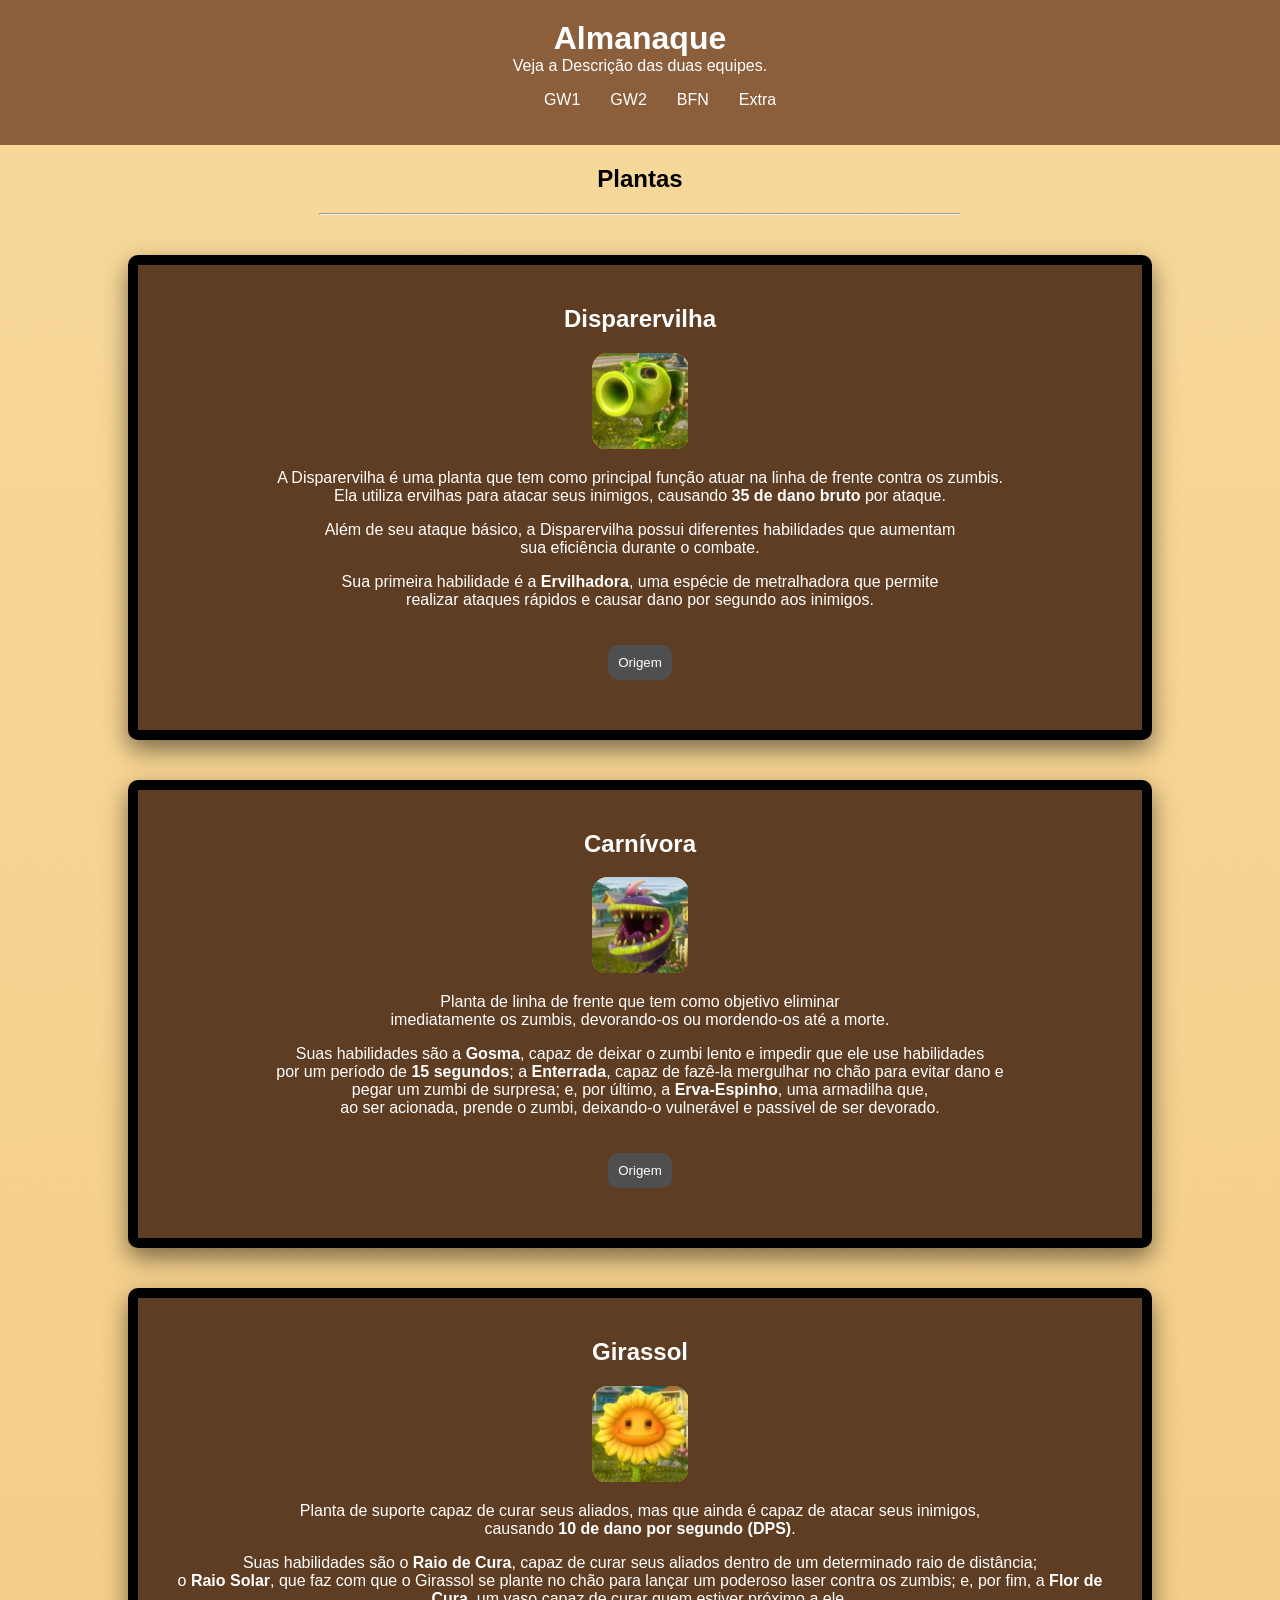
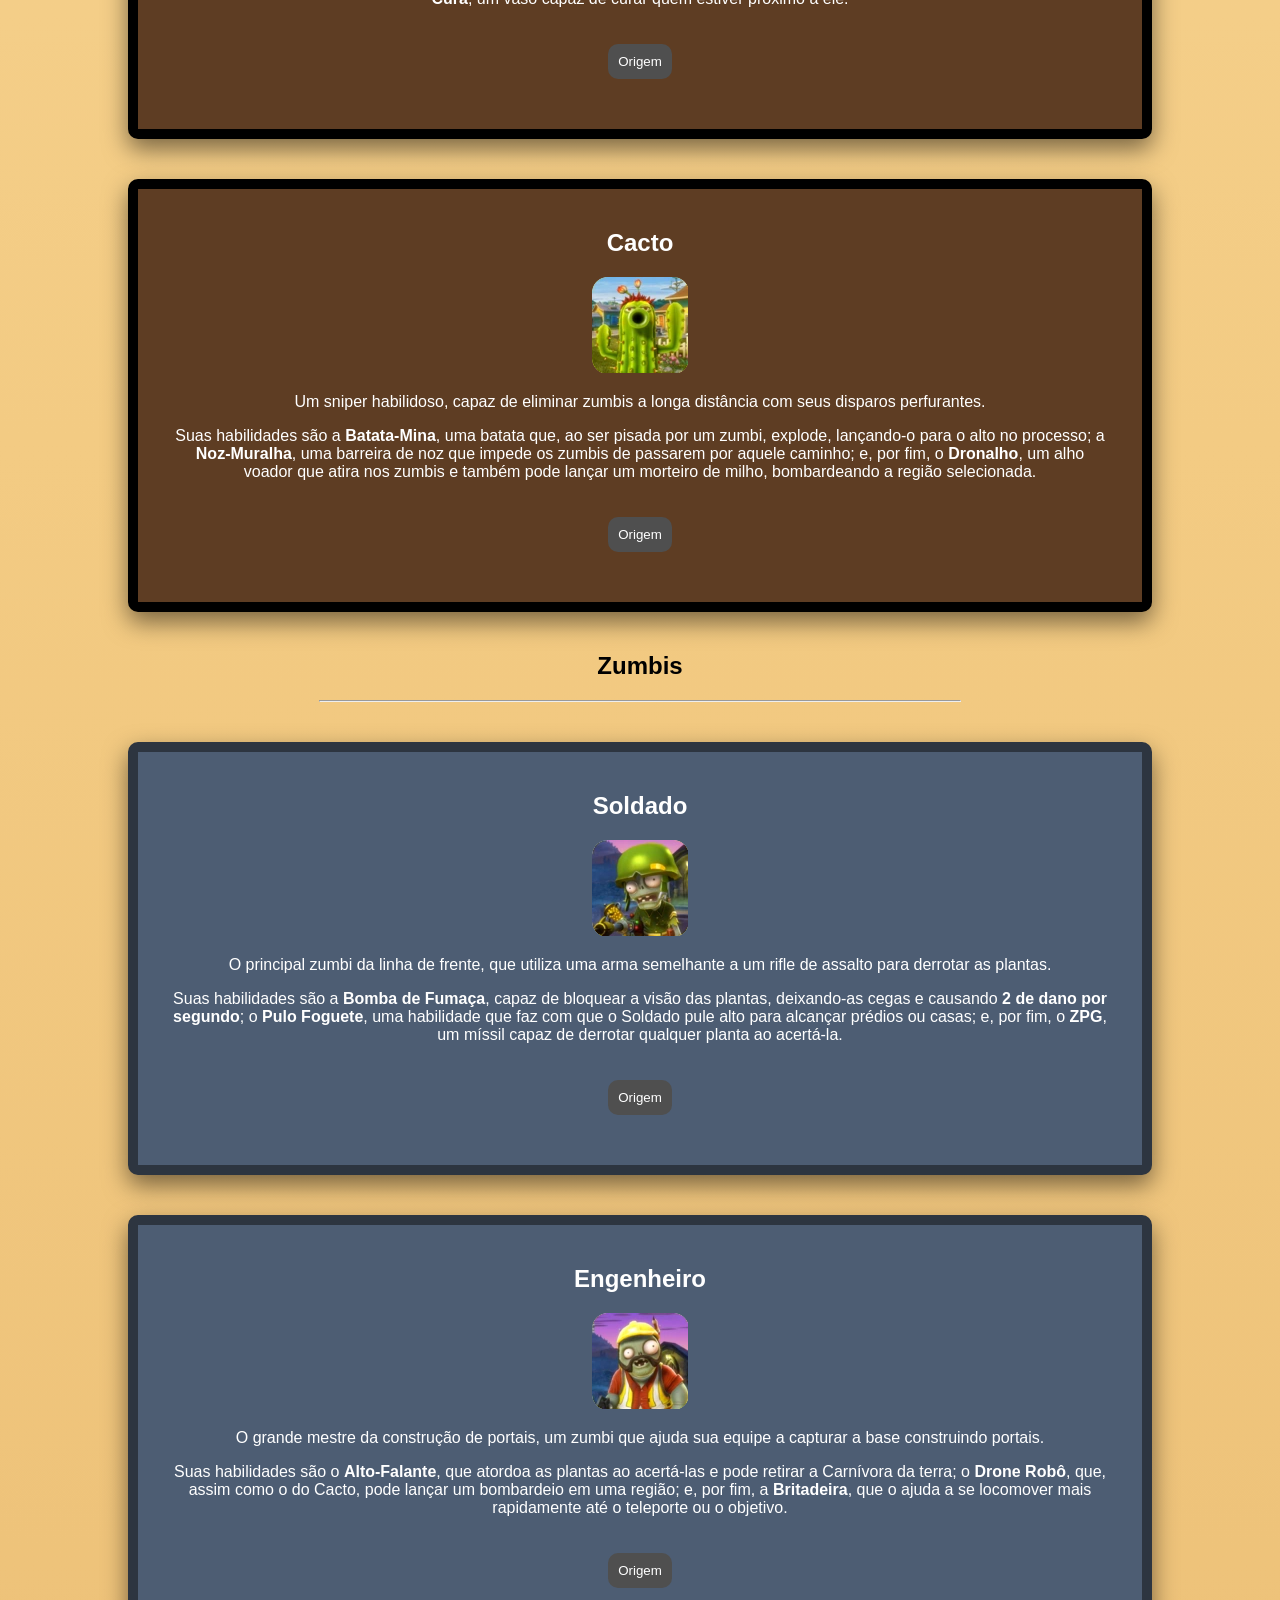
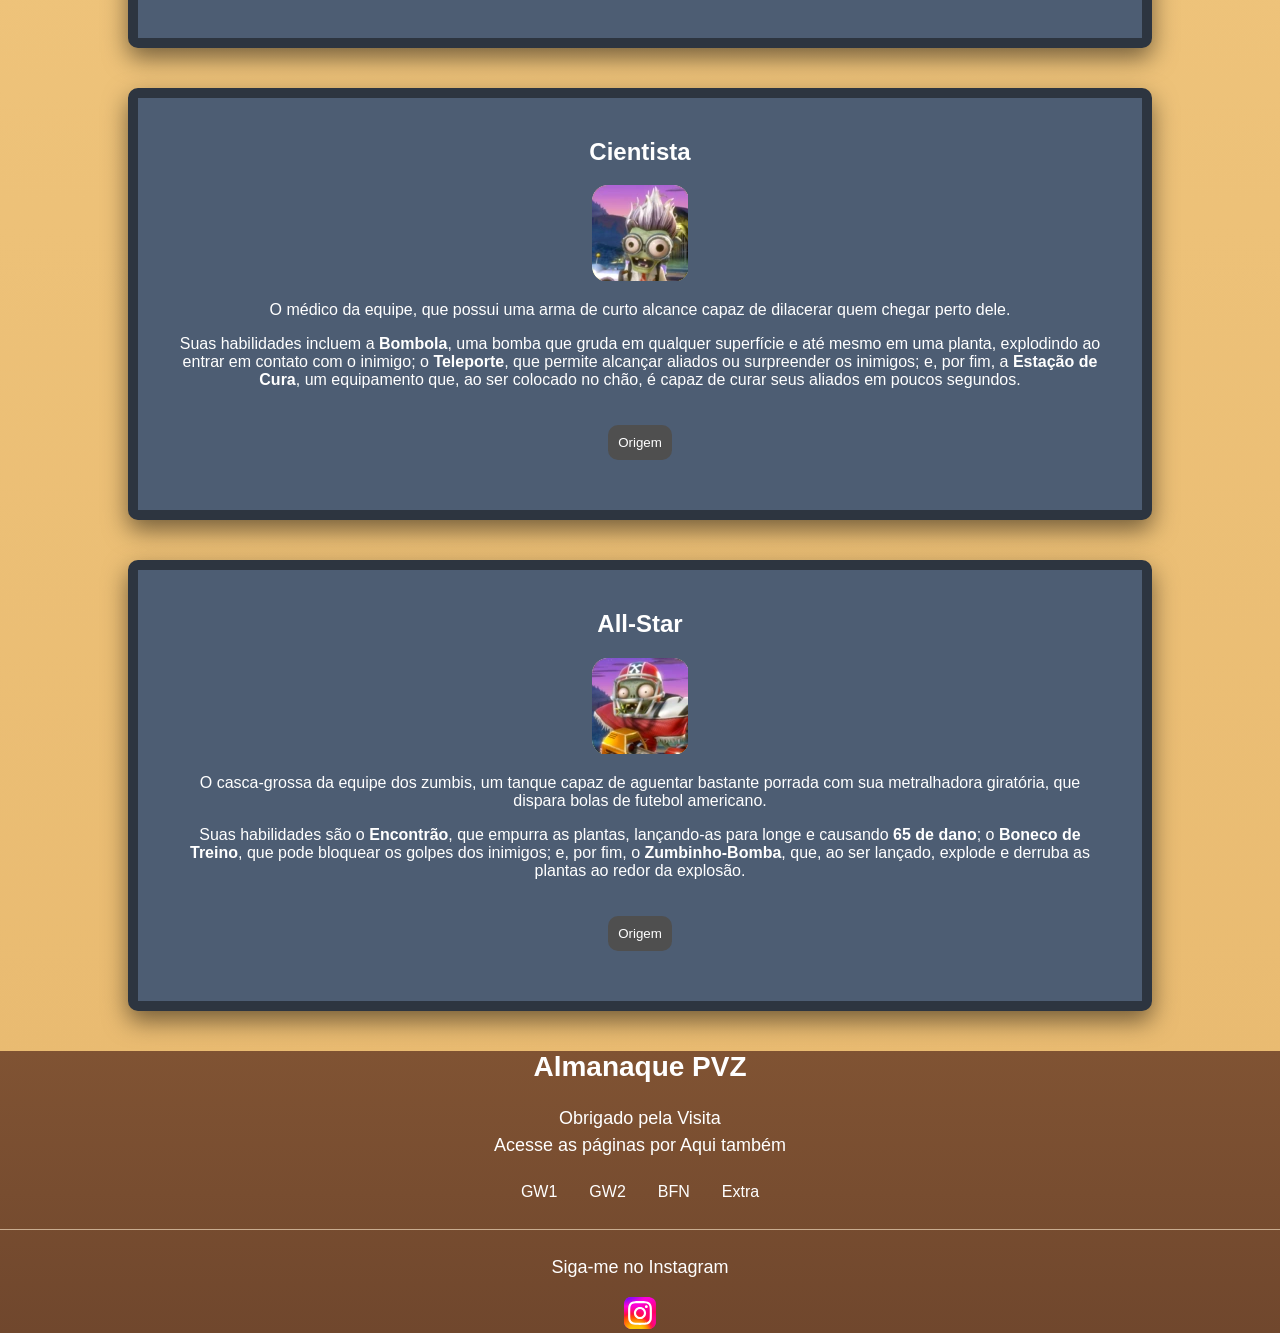
<file: index.html>
<!DOCTYPE html>
<html lang="pt-BR">

<head>
    <meta charset="UTF-8">
    <meta name="viewport" content="width=device-width, initial-scale=1.0">
    <title>Almanaque - Plants Vs. Zombies</title>
    <link rel="stylesheet" href="./css/style.css">
    <link rel="icon" type="image/png" href="./imgs/Almanac-0.webp">
</head>

<body>
    <header>
        <h1>Almanaque</h1>
        <p>Veja a Descrição das duas equipes.</p>
        <nav>
            <ul class="menu">
                <li><a href="./index.html">GW1</a></li>
                <li><a href="./pages/gw2.html">GW2</a></li>
                <li><a href="./pages/bfn.html">BFN</a></li>
                <li><a href="./pages/extra.html">Extra</a></li>
            </ul>
        </nav>
    </header>
    <main>
        <section id="plants">
            <h2 class="h2_main">Plantas</h2>
            <hr class="barra">
            <div class="card-plantas" id="pea">
                <h2>Disparervilha</h2>
                <img src="./imgs/PeashooterGW1.webp" alt="peashooter">
                <p>
                    A Disparervilha é uma planta que tem como principal função
                    atuar na linha de frente contra os zumbis. <br> Ela utiliza ervilhas
                    para atacar seus inimigos, causando <strong>35 de dano bruto</strong>
                    por ataque.
                </p>

                <p>
                    Além de seu ataque básico, a Disparervilha possui diferentes
                    habilidades que aumentam <br> sua eficiência durante o combate.
                </p>

                <p>
                    Sua primeira habilidade é a <strong>Ervilhadora</strong>, uma
                    espécie de metralhadora que permite <br> realizar ataques rápidos
                    e causar dano por segundo aos inimigos.
                </p>
                <button class="button-hero" onclick="mudarErvilha()">Origem</button>
            </div>
            <div class="card-plantas" id="cho">
                <h2>Carnívora</h2>
                <img src="./imgs/ChomperGW1.webp" alt="chomper">
                <p>
                    Planta de linha de frente que tem como objetivo eliminar <br>imediatamente os zumbis,
                    devorando-os ou mordendo-os até a morte.
                </p>

                <p>
                    Suas habilidades são a <strong>Gosma</strong>, capaz de deixar o zumbi lento e
                    impedir que ele use habilidades <br> por um período de <strong>15 segundos</strong>;
                    a <strong>Enterrada</strong>, capaz de fazê-la mergulhar no chão para evitar
                    dano e <br> pegar um zumbi de surpresa;
                    e, por último, a <strong>Erva-Espinho</strong>, uma armadilha que, <br> ao ser acionada,
                    prende o zumbi, deixando-o vulnerável e passível de ser devorado.
                </p>

                <button class="button-hero" onclick="mudarCarnivora()">Origem</button>
            </div>
            <div class="card-plantas" id="son">
                <h2>Girassol</h2>
                <img src="./imgs/SunflowerGW1.webp" alt="sunflower">
                <p> Planta de suporte capaz de curar seus aliados, mas que ainda é capaz de atacar seus inimigos,
                    <br>causando <strong>10 de dano por segundo (DPS)</strong>.
                </p>

                <p> Suas habilidades são o <strong>Raio de Cura</strong>, capaz de curar seus aliados dentro de um
                    determinado raio de distância; <br> o <strong>Raio Solar</strong>, que faz com que o Girassol se
                    plante
                    no chão para lançar um poderoso laser contra os zumbis; e, por fim, a <strong>Flor de Cura</strong>,
                    um vaso capaz de curar quem estiver próximo a ele. </p>
                <button class="button-hero" onclick="mudarSunflower()">Origem</button>
            </div>
            <div class="card-plantas" id="cactsus">
                <h2>Cacto</h2>
                <img src="./imgs/CactusGW1.webp" alt="cactus">
                <p> Um sniper habilidoso, capaz de eliminar zumbis a longa distância com seus disparos perfurantes. </p>

                <p> Suas habilidades são a <strong>Batata-Mina</strong>, uma batata que, ao ser pisada por um zumbi,
                    explode, lançando-o para o alto no processo; a <strong>Noz-Muralha</strong>, uma barreira de noz que
                    impede os zumbis de passarem por aquele caminho; e, por fim, o <strong>Dronalho</strong>, um alho
                    voador que atira nos zumbis e também pode lançar um morteiro de milho, bombardeando a região
                    selecionada. </p>
                <button class="button-hero" onclick="mudarCactus()">Origem</button>
            </div>
        </section>
        <section id="zombies">
            <h2 class="h2_main">Zumbis</h2>
            <hr class="barra">
            <div class="card-zumbis" id="sordadin">
                <h2>Soldado</h2>
                <img src="./imgs/Foot_SoldierGW1.webp" alt="foot-soldier">
                <p>
                    O principal zumbi da linha de frente, que utiliza uma arma semelhante a um
                    rifle de assalto para derrotar as plantas.
                </p>
                <p>
                    Suas habilidades são a <strong>Bomba de Fumaça</strong>, capaz de bloquear
                    a visão das plantas, deixando-as cegas e causando <strong>2 de dano por
                        segundo</strong>;
                    o <strong>Pulo Foguete</strong>, uma habilidade que faz com que o Soldado
                    pule alto para alcançar prédios ou casas;
                    e, por fim, o <strong>ZPG</strong>, um míssil capaz de derrotar qualquer
                    planta ao acertá-la.
                </p>
                <button class="button-hero" onclick="mudarSoldado()">Origem</button>
            </div>
            <div class="card-zumbis" id="engei">
                <h2>Engenheiro</h2>
                <img src="./imgs/EngineerGW1.webp" alt="engineer">
                <p> O grande mestre da construção de portais, um zumbi que ajuda sua equipe a capturar a base
                    construindo portais. </p>

                <p> Suas habilidades são o <strong>Alto-Falante</strong>, que atordoa as plantas ao acertá-las e pode
                    retirar a Carnívora da terra; o <strong>Drone Robô</strong>, que, assim como o do Cacto, pode lançar
                    um bombardeio em uma região; e, por fim, a <strong>Britadeira</strong>, que o ajuda a se locomover
                    mais rapidamente até o teleporte ou o objetivo. </p>
                <button class="button-hero" onclick="mudarEngenheiro()">Origem</button>
            </div>
            <div class="card-zumbis" id="sci">
                <h2>Cientista</h2>
                <img src="./imgs/ScientistGW1.webp" alt="scientist">
                <p> O médico da equipe, que possui uma arma de curto alcance capaz de dilacerar quem chegar perto dele.
                </p>

                <p> Suas habilidades incluem a <strong>Bombola</strong>, uma bomba que gruda em qualquer superfície e
                    até mesmo em uma planta, explodindo ao entrar em contato com o inimigo; o
                    <strong>Teleporte</strong>, que permite alcançar aliados ou surpreender os inimigos; e, por fim, a
                    <strong>Estação de Cura</strong>, um equipamento que, ao ser colocado no chão, é capaz de curar seus
                    aliados em poucos segundos.
                </p>
                <button class="button-hero" onclick="mudarCientista()">Origem</button>
            </div>
            <div class="card-zumbis" id="sherek">
                <h2>All-Star</h2>
                <img src="./imgs/All-StarGW1.webp" alt="all-star">
                <p> O casca-grossa da equipe dos zumbis, um tanque capaz de aguentar bastante porrada com sua
                    metralhadora giratória, que dispara bolas de futebol americano. </p>

                <p> Suas habilidades são o <strong>Encontrão</strong>, que empurra as plantas, lançando-as para longe e
                    causando <strong>65 de dano</strong>; o <strong>Boneco de Treino</strong>, que pode bloquear os
                    golpes dos inimigos; e, por fim, o <strong>Zumbinho-Bomba</strong>, que, ao ser lançado, explode e
                    derruba as plantas ao redor da explosão. </p>
                <button class="button-hero" onclick="mudarAllstar()">Origem</button>
            </div>
        </section>
    </main>
    <footer>
        <h3>Almanaque PVZ</h3>
        <p>Obrigado pela Visita <br> Acesse as páginas por Aqui também</p>
        <ul class="menu">
                <li><a href="./index.html">GW1</a></li>
                <li><a href="./pages/gw2.html">GW2</a></li>
                <li><a href="./pages/bfn.html">BFN</a></li>
                <li><a href="./pages/extra.html">Extra</a></li>
        </ul>
        <hr class="footer-hr">
        <p>Siga-me no Instagram</p>
        <a href="https://www.instagram.com/lu1s_f3llip3/"><img src="./imgs/Instagram_logo.svg" alt="instagram" width="32px" height="32px"></a>
    </footer>
    <script src="./js/script.js"></script>
</body>

</html>
</file>
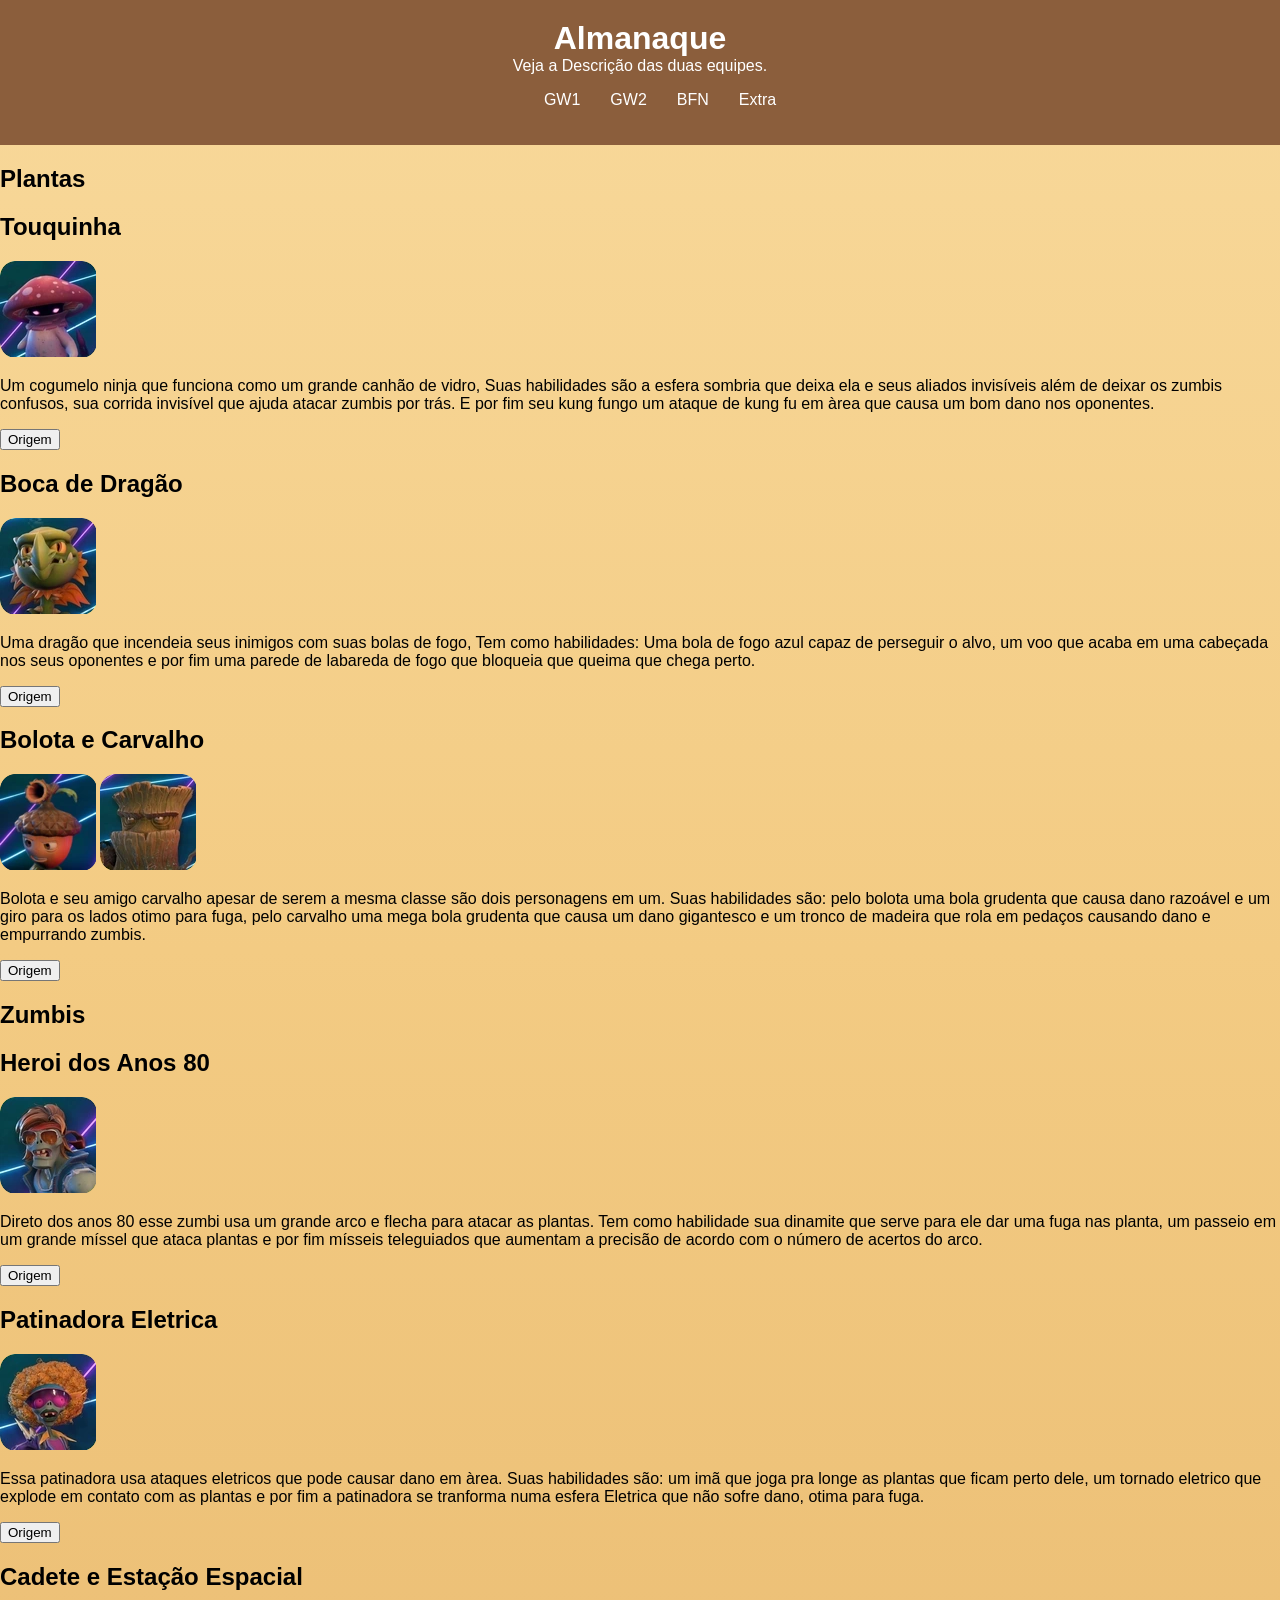
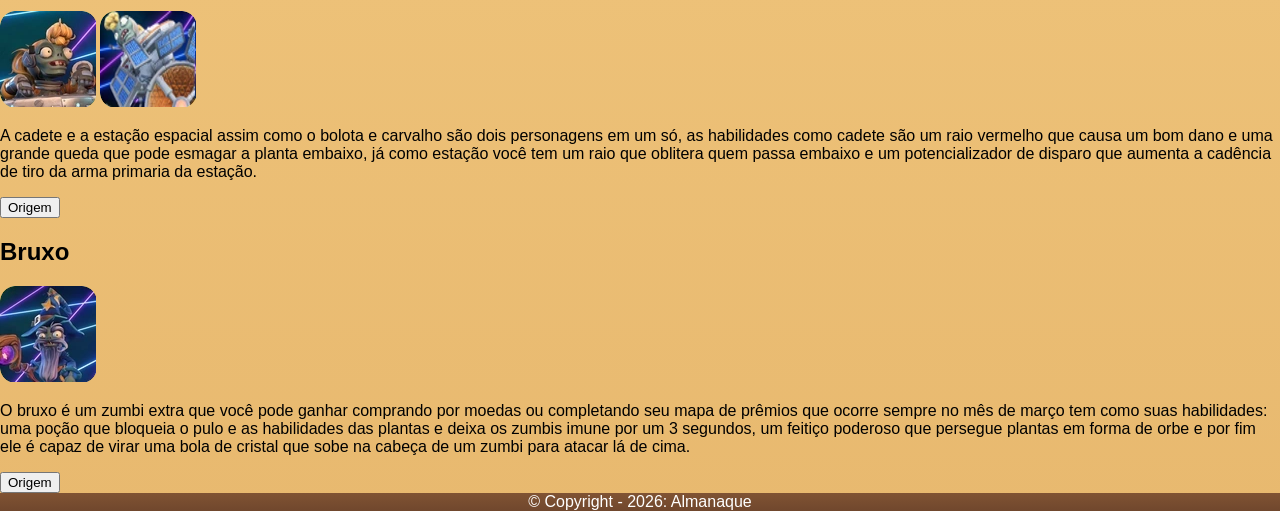
<file: bfn.html>
<!DOCTYPE html>
<html lang="pt-BR">
<head>
    <meta charset="UTF-8">
    <meta name="viewport" content="width=device-width, initial-scale=1.0">
    <title>Almanaque Plants Vs. Zombies</title>
    <link rel="stylesheet" href="./css/style.css">
</head>
<body>
    <header>
        <h1>Almanaque</h1>
        <p>Veja a Descrição das duas equipes.</p>
         <nav>
            <ul class="menu">
                <li><a href="./index.html">GW1</a></li>
                <li><a href="./pages/gw2.html">GW2</a></li>
                <li><a href="./bfn.html">BFN</a></li>
                <li><a href="#">Extra</a></li>
            </ul>
        </nav>
    </header>
    <main>
     <section class="plants">
        <h2 class="leaf">Plantas</h2>
        <div class="Night" id="night">
            <h2>Touquinha</h2>
            <img src="./imgs/Night_CapBfN.webp" alt="touquinha">
            <p>Um cogumelo ninja que funciona como um grande canhão de vidro,
                Suas habilidades são a esfera sombria que deixa ela e seus
                aliados invisíveis além de deixar os zumbis confusos, sua
                corrida invisível que ajuda atacar zumbis por trás. E por
                fim seu kung fungo um ataque de kung fu em àrea que causa
                um bom dano nos oponentes.
            </p>
            <button class="bnight" onclick="mudarTouquinha()">Origem</button>
        </div>
        <div class="Boca" id="boca">
            <h2>Boca de Dragão</h2>
            <img src="./imgs/SnapdragonBfN.webp" alt="bocadedragão">
            <p>Uma dragão que incendeia seus inimigos com suas bolas de fogo,
                Tem como habilidades: Uma bola de fogo azul capaz de perseguir
                o alvo, um voo que acaba em uma cabeçada nos seus oponentes e por
                fim uma parede de labareda de fogo que bloqueia que queima que chega
                perto.
            </p>
            <button class="bsnap" onclick="mudarDragao()">Origem</button>
        </div>
        <div class="Acorn" id="acorn">
            <h2>Bolota e Carvalho</h2>
            <img src="./imgs/AcornBfN.webp" alt="bolota">
            <img src="./imgs/OakBfN.webp" alt="carvalho">
            <p>Bolota e seu amigo carvalho apesar de serem a mesma classe
                são dois personagens em um. Suas habilidades são: pelo bolota
                uma bola grudenta que causa dano razoável e um giro para os
                lados otimo para fuga, pelo carvalho uma mega bola grudenta
                que causa um dano gigantesco e um tronco de madeira que rola
                em pedaços causando dano e empurrando zumbis.
            </p>
            <button class="bacorn" onclick="mudarBolota()">Origem</button>
            </div>
        </section>
        <section class="zombies">
            <h2>Zumbis</h2>
            <div class="Hero" id="hero">
                <h2>Heroi dos Anos 80</h2>
                <img src="./imgs/80s_Action_HeroBfN.webp" alt="heroidosanos80">
                <p>Direto dos anos 80 esse zumbi usa um grande arco e flecha para
                    atacar as plantas. Tem como habilidade sua dinamite que serve para ele
                    dar uma fuga nas planta, um passeio em um grande míssel que ataca plantas
                    e por fim mísseis teleguiados que aumentam a precisão de acordo com o número
                    de acertos do arco.
                </p>
                <button class="bhero" onclick="mudarHeroi()">Origem</button>
            </div>
            <div class="Patinadora" id="patinadora">
                <h2>Patinadora Eletrica</h2>
                <img src="./imgs/Electric_SlideBfN.webp" alt="patinadoraeletrica">
                <p>Essa patinadora usa ataques eletricos que pode causar dano em àrea.
                    Suas habilidades são: um imã que joga pra longe as plantas que ficam
                    perto dele, um tornado eletrico que explode em contato com as plantas
                    e por fim a patinadora se tranforma numa esfera Eletrica que não sofre
                    dano, otima para fuga.
                </p>
                <button class="bpatins" onclick="mudarPatinadora()">Origem</button>
            </div>
            <div class="Espacial" id="espacial">
                <h2>Cadete e Estação Espacial</h2>
                <img src="./imgs/Space_CadetBfN.webp" alt="cadeteespacial">
                <img src="./imgs/Space_StationBfN.webp" alt="estacaoespacial">
                <p>A cadete e a estação espacial assim como o bolota e carvalho
                    são dois personagens em um só, as habilidades como cadete são
                    um raio vermelho que causa um bom dano e uma grande queda que pode
                    esmagar a planta embaixo, já como estação você tem um raio que oblitera
                    quem passa embaixo e um potencializador de disparo que aumenta a cadência
                    de tiro da arma primaria da estação.
                </p>
                <button class="bspace" onclick="mudarCadete()">Origem</button>
            </div>
            <div class="Bruxo" id="bruxo">
                <h2>Bruxo</h2>
                <img src="./imgs/WizardBfN.webp" alt="bruxo">
                <p>O bruxo é um zumbi extra que você pode ganhar comprando por moedas
                    ou completando seu mapa de prêmios que ocorre sempre no mês de março
                    tem como suas habilidades: uma poção que bloqueia o pulo e as habilidades
                    das plantas e deixa os zumbis imune por um 3 segundos, um feitiço
                    poderoso que persegue plantas em forma de orbe e por fim ele é capaz
                    de virar uma bola de cristal que sobe na cabeça de um zumbi para atacar
                    lá de cima.
                </p>
                <button class="bwizard" onclick="mudarBruxo()">Origem</button>
            </div>
        </section>
    </main>
    <footer>
        © Copyright - 2026: Almanaque
    </footer>
    <script src="./js/script.js"></script>
</body>
</file>
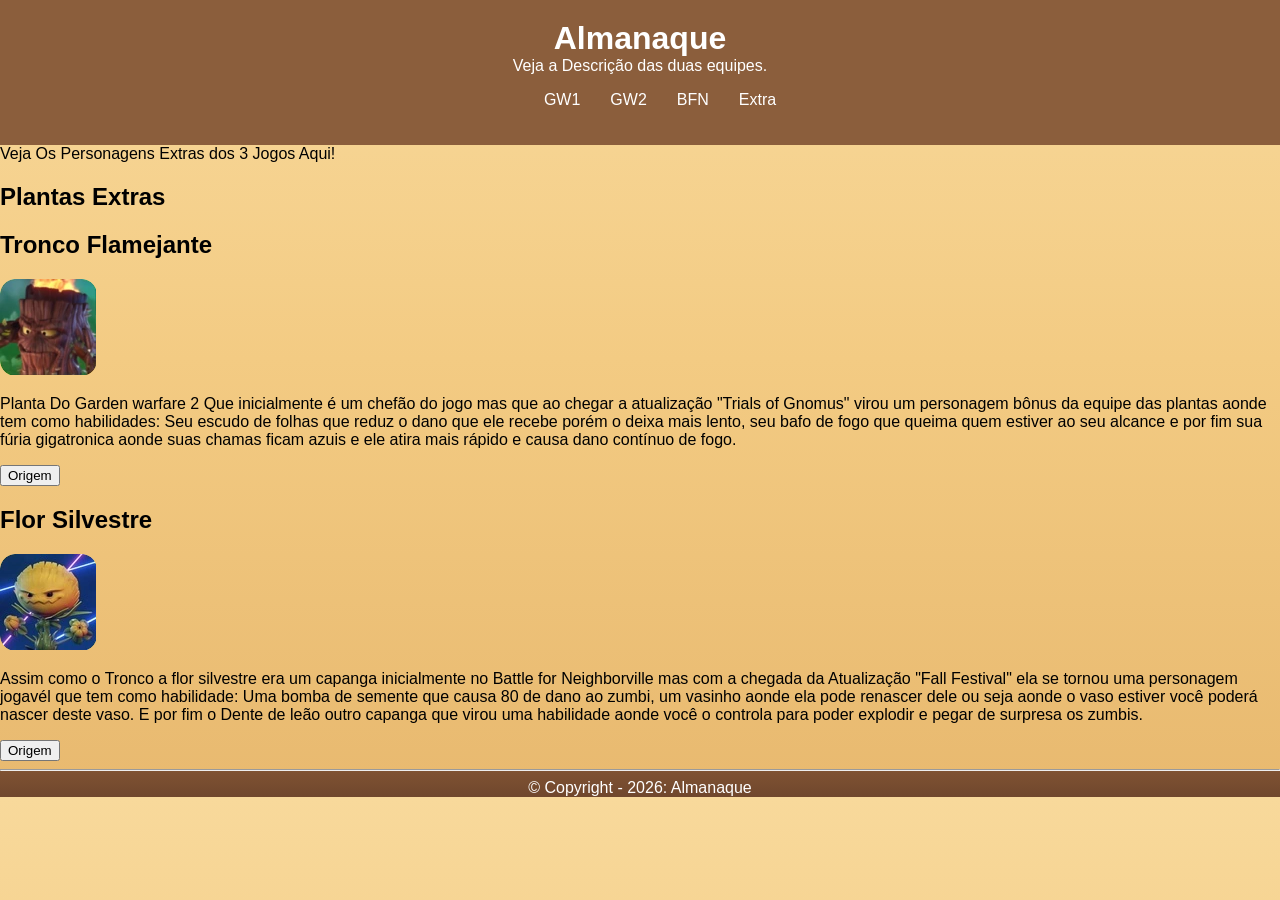
<file: extra.html>
<!DOCTYPE html>
<html lang="en">
<head>
    <meta charset="UTF-8">
    <meta name="viewport" content="width=device-width, initial-scale=1.0">
    <title>Almanaque Plants Vs. Zombies</title>
    <link rel="stylesheet" href="./css/style.css">
</head>
<body>
    <header>
        <h1>Almanaque</h1>
        <p>Veja a Descrição das duas equipes.</p>
         <nav>
            <ul class="menu">
                <li><a href="./index.html">GW1</a></li>
                <li><a href="./pages/gw2.html">GW2</a></li>
                <li><a href="#">BFN</a></li>
                <li><a href="#">Extra</a></li>
            </ul>
        </nav>
    </header>
    <main>
        Veja Os Personagens Extras dos 3 Jogos Aqui!
        <section class="plants">
            <h2 class="leaf">Plantas Extras</h2>
            <div class="Tronco" id="tronco">
                <h2>Tronco Flamejante</h2>
                <img src="./imgs/TorchwoodGW2.webp" alt="troncoflamejante">
                <p>Planta Do Garden warfare 2 Que inicialmente é um chefão do jogo mas que
                    ao chegar a atualização "Trials of Gnomus" virou um personagem bônus da
                    equipe das plantas aonde tem como habilidades: Seu escudo de folhas que
                    reduz o dano que ele recebe porém o deixa mais lento, seu bafo de fogo que
                    queima quem estiver ao seu alcance e por fim sua fúria gigatronica aonde suas
                    chamas ficam azuis e ele atira mais rápido e causa dano contínuo de fogo.
                </p>
                <button class="btronco" onclick="mudarTronco()">Origem</button>
            </div>
            <div class="Wild" id="wild">
                <h2>Flor Silvestre</h2>
                <img src="./imgs/WildflowerBfN.webp" alt="florsilvestre">
                <p>Assim como o Tronco a flor silvestre era um capanga inicialmente no Battle for Neighborville
                    mas com a chegada da Atualização "Fall Festival" ela se tornou uma personagem jogavél que tem como
                    habilidade: Uma bomba de semente que causa 80 de dano ao zumbi, um vasinho aonde ela pode renascer dele
                    ou seja aonde o vaso estiver você poderá nascer deste vaso. E por fim o Dente de leão outro capanga
                    que virou uma habilidade aonde você o controla para poder explodir e pegar de surpresa os zumbis.
                </p>
                <button class="bwild" onclick="mudarSilvestre()">Origem</button>
            </div>
        </section>
    </main>
    <footer>
        <hr>
        © Copyright - 2026: Almanaque
    </footer>
    <script src="js/script.js"></script>
    
</body>
</html>
</file>
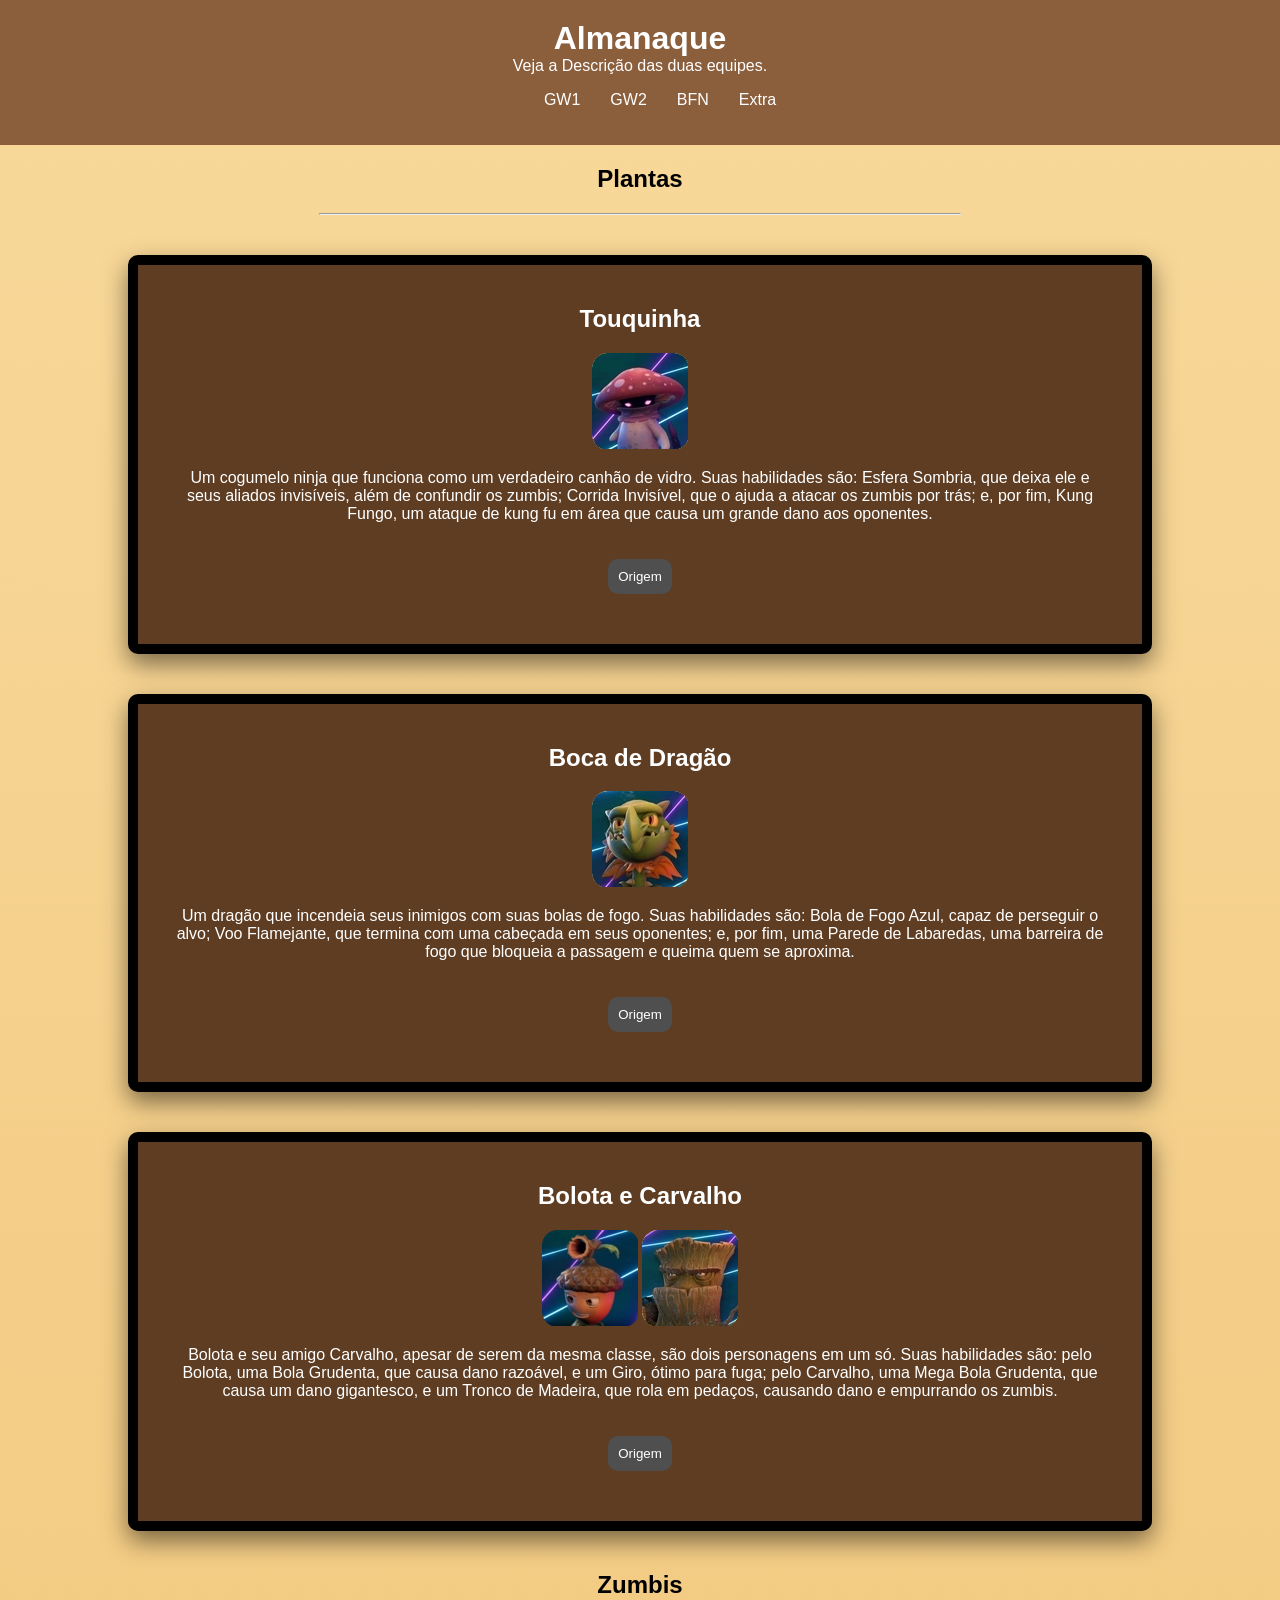
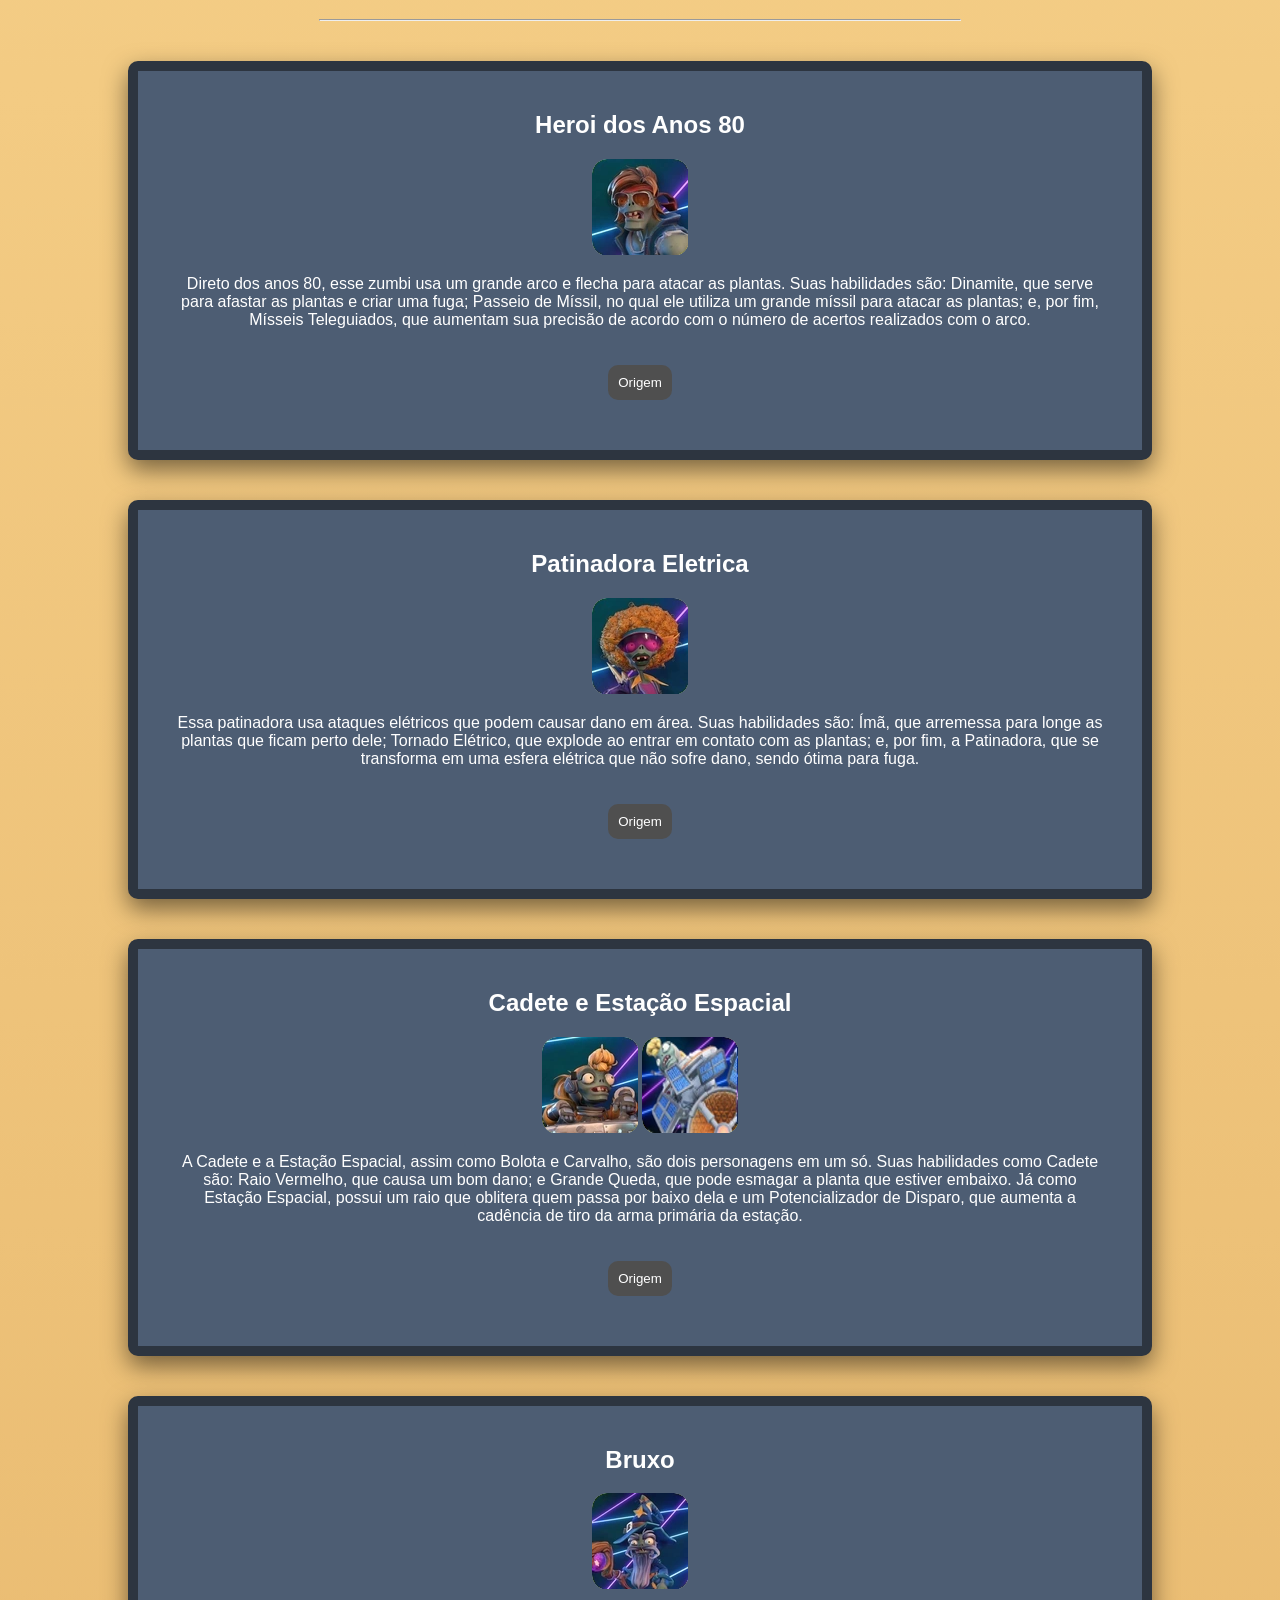
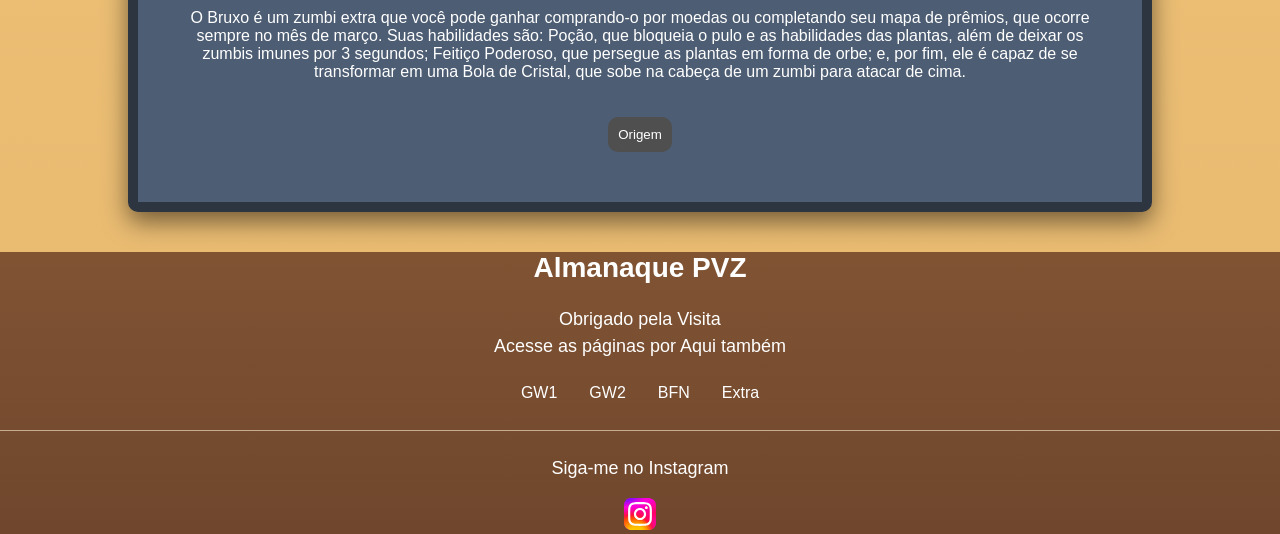
<file: pages/bfn.html>
<!DOCTYPE html>
<html lang="pt-BR">
<head>
    <meta charset="UTF-8">
    <meta name="viewport" content="width=device-width, initial-scale=1.0">
    <title>Almanaque - Plants Vs. Zombies</title>
    <link rel="stylesheet" href="../css/style.css">
    <link rel="icon" type="image/png" href="../imgs/Almanac-0.webp">
</head>
<body>
    <header>
        <h1>Almanaque</h1>
        <p>Veja a Descrição das duas equipes.</p>
        <nav>
            <ul class="menu">
                <li><a href="../index.html">GW1</a></li>
                <li><a href="./gw2.html">GW2</a></li>
                <li><a href="./bfn.html">BFN</a></li>
                <li><a href="./extra.html">Extra</a></li>
            </ul>
        </nav>
    </header>
    <main>
    <section class="plants">
        <h2 class="h2_main">Plantas</h2>
        <hr class="barra">
        <div class="card-plantas" id="night">
            <h2>Touquinha</h2>
            <img src="../imgs/Night_CapBfN.webp" alt="touquinha">
            <p> Um cogumelo ninja que funciona como um verdadeiro canhão de vidro. Suas habilidades são:
                Esfera Sombria, que deixa ele e seus aliados invisíveis, além de confundir os zumbis;
                Corrida Invisível, que o ajuda a atacar os zumbis por trás;
                e, por fim, Kung Fungo, um ataque de kung fu em área que causa um grande dano aos oponentes.
            </p>
            <button class="button-hero" onclick="mudarTouquinha()">Origem</button>
        </div>
        <div class="card-plantas" id="boca">
            <h2>Boca de Dragão</h2>
            <img src="../imgs/SnapdragonBfN.webp" alt="bocadedragão">
            <p> Um dragão que incendeia seus inimigos com suas bolas de fogo.
                Suas habilidades são: Bola de Fogo Azul, capaz de perseguir o alvo;
                Voo Flamejante, que termina com uma cabeçada em seus oponentes;
                e, por fim, uma Parede de Labaredas,
                uma barreira de fogo que bloqueia a passagem e queima quem se aproxima.
            </p>
            <button class="button-hero" onclick="mudarDragao()">Origem</button>
        </div>
        <div class="card-plantas" id="acorn">
            <h2>Bolota e Carvalho</h2>
            <img src="../imgs/AcornBfN.webp" alt="bolota">
            <img src="../imgs/OakBfN.webp" alt="carvalho">
            <p> Bolota e seu amigo Carvalho, apesar de serem da mesma classe, são dois personagens em um só.
                Suas habilidades são: pelo Bolota, uma Bola Grudenta, que causa dano razoável,
                e um Giro, ótimo para fuga;
                pelo Carvalho, uma Mega Bola Grudenta, que causa um dano gigantesco,
                e um Tronco de Madeira, que rola em pedaços, causando dano e empurrando os zumbis.
            </p>
            <button class="button-hero" onclick="mudarBolota()">Origem</button>
            </div>
        </section>
        <section class="zombies">
            <h2 class="h2_main">Zumbis</h2>
            <hr class="barra">
            <div class="card-zumbis" id="hero">
                <h2>Heroi dos Anos 80</h2>
                <img src="../imgs/80s_Action_HeroBfN.webp" alt="heroidosanos80">
                <p> Direto dos anos 80, esse zumbi usa um grande arco e flecha para atacar as plantas. 
                    Suas habilidades são: Dinamite, que serve para afastar as plantas e criar uma fuga;
                    Passeio de Míssil, no qual ele utiliza um grande míssil para atacar as plantas;
                    e, por fim, Mísseis Teleguiados, que aumentam sua precisão de acordo com o número de acertos
                    realizados com o arco.
                </p>
                <button class="button-hero" onclick="mudarHeroi()">Origem</button>
            </div>
            <div class="card-zumbis" id="patinadora">
                <h2>Patinadora Eletrica</h2>
                <img src="../imgs/Electric_SlideBfN.webp" alt="patinadoraeletrica">
                <p> Essa patinadora usa ataques elétricos que podem causar dano em área. Suas habilidades são:
                    Ímã, que arremessa para longe as plantas que ficam perto dele; 
                    Tornado Elétrico, que explode ao entrar em contato com as plantas;
                    e, por fim, a Patinadora, que se transforma em uma esfera elétrica que não sofre dano,
                    sendo ótima para fuga.
                </p>
                <button class="button-hero" onclick="mudarPatinadora()">Origem</button>
            </div>
            <div class="card-zumbis" id="espacial">
                <h2>Cadete e Estação Espacial</h2>
                <img src="../imgs/Space_CadetBfN.webp" alt="cadeteespacial">
                <img src="../imgs/Space_StationBfN.webp" alt="estacaoespacial">
                <p>A Cadete e a Estação Espacial, assim como Bolota e Carvalho, são dois personagens em um só.
                    Suas habilidades como Cadete são: Raio Vermelho, que causa um bom dano;
                    e Grande Queda, que pode esmagar a planta que estiver embaixo.
                    Já como Estação Espacial, possui um raio que oblitera quem passa por baixo dela e
                    um Potencializador de Disparo, que aumenta a cadência de tiro da arma primária da estação.
                </p>
                <button class="button-hero" onclick="mudarCadete()">Origem</button>
            </div>
            <div class="card-zumbis" id="bruxo">
                <h2>Bruxo</h2>
                <img src="../imgs/WizardBfN.webp" alt="bruxo">
                <p> O Bruxo é um zumbi extra que você pode ganhar
                    comprando-o por moedas ou completando seu mapa de prêmios,
                    que ocorre sempre no mês de março. Suas habilidades são:
                    Poção, que bloqueia o pulo e as habilidades das plantas,
                    além de deixar os zumbis imunes por 3 segundos;
                    Feitiço Poderoso, que persegue as plantas em forma de orbe;
                    e, por fim, ele é capaz de se transformar em uma Bola de Cristal, 
                    que sobe na cabeça de um zumbi para atacar de cima.
                </p>
                <button class="button-hero" onclick="mudarBruxo()">Origem</button>
            </div>
        </section>
    </main>
    <footer>
        <h3>Almanaque PVZ</h3>
        <p>Obrigado pela Visita <br> Acesse as páginas por Aqui também</p>
        <ul class="menu">
                <li><a href="./index.html">GW1</a></li>
                <li><a href="./pages/gw2.html">GW2</a></li>
                <li><a href="./pages/bfn.html">BFN</a></li>
                <li><a href="./pages/extra.html">Extra</a></li>
        </ul>
        <hr class="footer-hr">
        <p>Siga-me no Instagram</p>
        <a href="https://www.instagram.com/lu1s_f3llip3/"><img src="../imgs/Instagram_logo.svg" alt="instagram" width="32px" height="32px"></a>
    </footer>
    <script src="../js/script.js"></script>
</body>
</file>
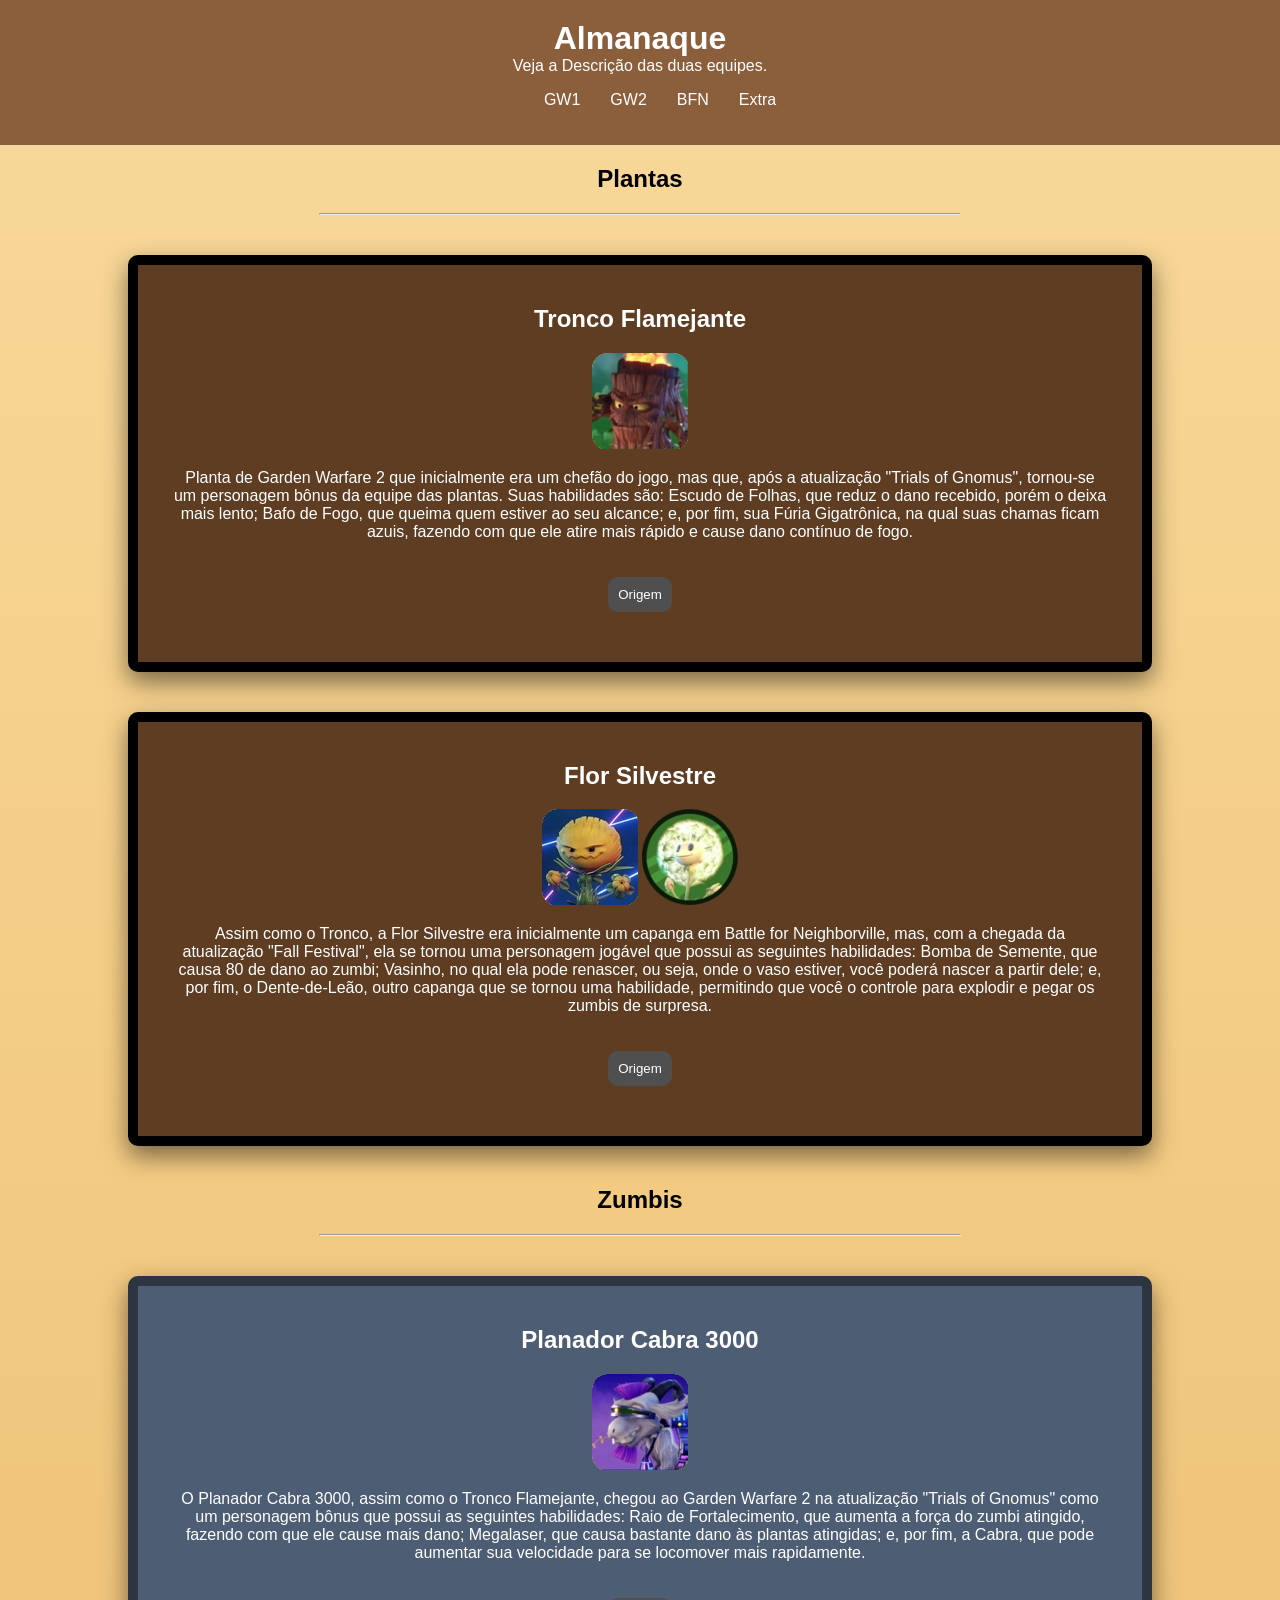
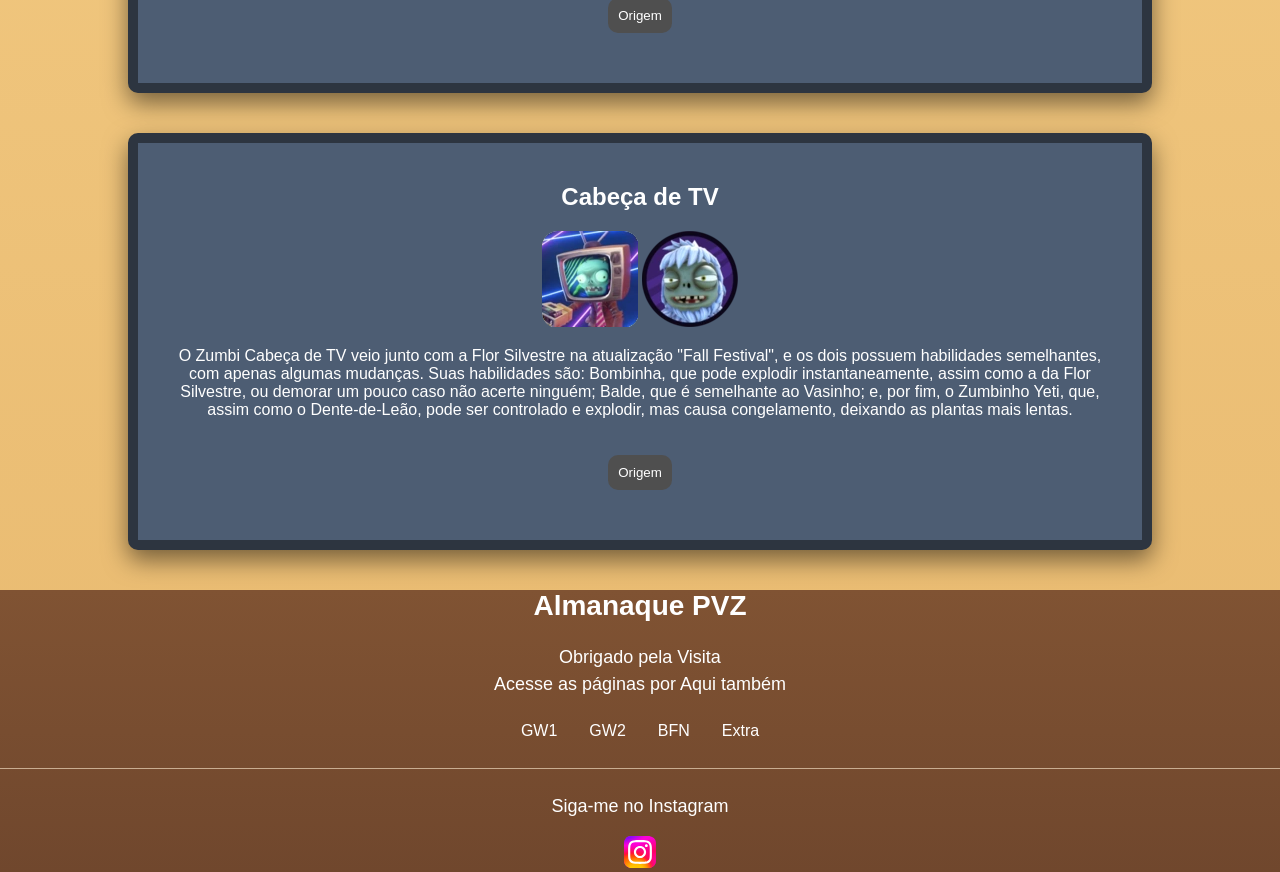
<file: pages/extra.html>
<!DOCTYPE html>
<html lang="pt-BR">
<head>
    <meta charset="UTF-8">
    <meta name="viewport" content="width=device-width, initial-scale=1.0">
    <title>Almanaque - Plants Vs. Zombies</title>
    <link rel="stylesheet" href="../css/style.css">
    <link rel="icon" type="image/png" href="../imgs/Almanac-0.webp">
</head>
<body>
    <header>
        <h1>Almanaque</h1>
        <p>Veja a Descrição das duas equipes.</p>
        <nav>
            <ul class="menu">
                <li><a href="../index.html">GW1</a></li>
                <li><a href="./gw2.html">GW2</a></li>
                <li><a href="./bfn.html">BFN</a></li>
                <li><a href="./extra.html">Extra</a></li>
            </ul>
        </nav>
    </header>
    <main>
        <section class="plants">
            <h2 class="h2_main">Plantas</h2>
            <hr class="barra">
            <div class="card-plantas" id="tronco">
                <h2>Tronco Flamejante</h2>
                <img src="../imgs/TorchwoodGW2.webp" alt="troncoflamejante">
                <p> Planta de Garden Warfare 2 que inicialmente era um chefão do jogo,
                    mas que, após a atualização "Trials of Gnomus", 
                    tornou-se um personagem bônus da equipe das plantas. 
                    Suas habilidades são: Escudo de Folhas, que reduz o dano recebido,
                    porém o deixa mais lento;
                    Bafo de Fogo, que queima quem estiver ao seu alcance; 
                    e, por fim, sua Fúria Gigatrônica, na qual suas chamas ficam azuis,
                    fazendo com que ele atire mais rápido e cause dano contínuo de fogo.
                </p>
                <button class="button-hero" onclick="mudarTronco()">Origem</button>
            </div>
            <div class="card-plantas" id="wild">
                <h2>Flor Silvestre</h2>
                <img src="../imgs/WildflowerBfN.webp" alt="florsilvestre">
                <img src="../imgs/DandelionBfN.webp" alt="dentedeleao">
                <p> Assim como o Tronco, a Flor Silvestre era inicialmente um capanga em Battle for Neighborville,
                    mas, com a chegada da atualização "Fall Festival",
                    ela se tornou uma personagem jogável que possui as seguintes habilidades:
                    Bomba de Semente, que causa 80 de dano ao zumbi; Vasinho, no qual ela pode renascer,
                    ou seja, onde o vaso estiver, você poderá nascer a partir dele; 
                    e, por fim, o Dente-de-Leão, outro capanga que se tornou uma habilidade,
                    permitindo que você o controle para explodir e pegar os zumbis de surpresa.
                </p>
                <button class="button-hero" onclick="mudarSilvestre()">Origem</button>
            </div>
        </section>
        <section class="zombies">
            <h2 class="h2_main">Zumbis</h2>
            <hr class="barra">
            <div class="card-zumbis" id="goat">
                <h2>Planador Cabra 3000</h2>
                <img src="../imgs/Hover_Goat-3000GW2.webp" alt="planadorcabra3000">
                <p> O Planador Cabra 3000, assim como o Tronco Flamejante, chegou ao Garden Warfare 2 na atualização
                    "Trials of Gnomus" como um personagem bônus que possui as seguintes habilidades:
                    Raio de Fortalecimento, que aumenta a força do zumbi atingido,
                    fazendo com que ele cause mais dano; Megalaser, que causa bastante dano às plantas atingidas;
                    e, por fim, a Cabra, que pode aumentar sua velocidade para se locomover mais rapidamente.
                </p>
                <button class="button-hero" onclick="mudarCabra()">Origem</button>
            </div>
            <div class="card-zumbis" id="tv" >
                <h2>Cabeça de TV</h2>
                <img src="../imgs/TV_HeadBfN.webp" alt="cabecadetv">
                <img src="../imgs/Yeti_ImpBfN.webp" alt="yetizin">
                <p> O Zumbi Cabeça de TV veio junto com a Flor Silvestre na atualização "Fall Festival",
                    e os dois possuem habilidades semelhantes, com apenas algumas mudanças.
                    Suas habilidades são: Bombinha, que pode explodir instantaneamente,
                    assim como a da Flor Silvestre, ou demorar um pouco caso não acerte ninguém;
                    Balde, que é semelhante ao Vasinho; e, por fim, o Zumbinho Yeti, 
                    que, assim como o Dente-de-Leão,
                    pode ser controlado e explodir, mas causa congelamento,
                    deixando as plantas mais lentas.
                </p>
                <button class="button-hero" onclick="mudarTV()">Origem</button>
            </div>
        </section>
    </main>
    <footer>
        <h3>Almanaque PVZ</h3>
        <p>Obrigado pela Visita <br> Acesse as páginas por Aqui também</p>
        <ul class="menu">
                <li><a href="./index.html">GW1</a></li>
                <li><a href="./pages/gw2.html">GW2</a></li>
                <li><a href="./pages/bfn.html">BFN</a></li>
                <li><a href="./pages/extra.html">Extra</a></li>
        </ul>
        <hr class="footer-hr">
        <p>Siga-me no Instagram</p>
        <a href="https://www.instagram.com/lu1s_f3llip3/"><img src="../imgs/Instagram_logo.svg" alt="instagram" width="32px" height="32px"></a>
    </footer>
    <script src="../js/script.js"></script>  
</body>
</html>
</file>
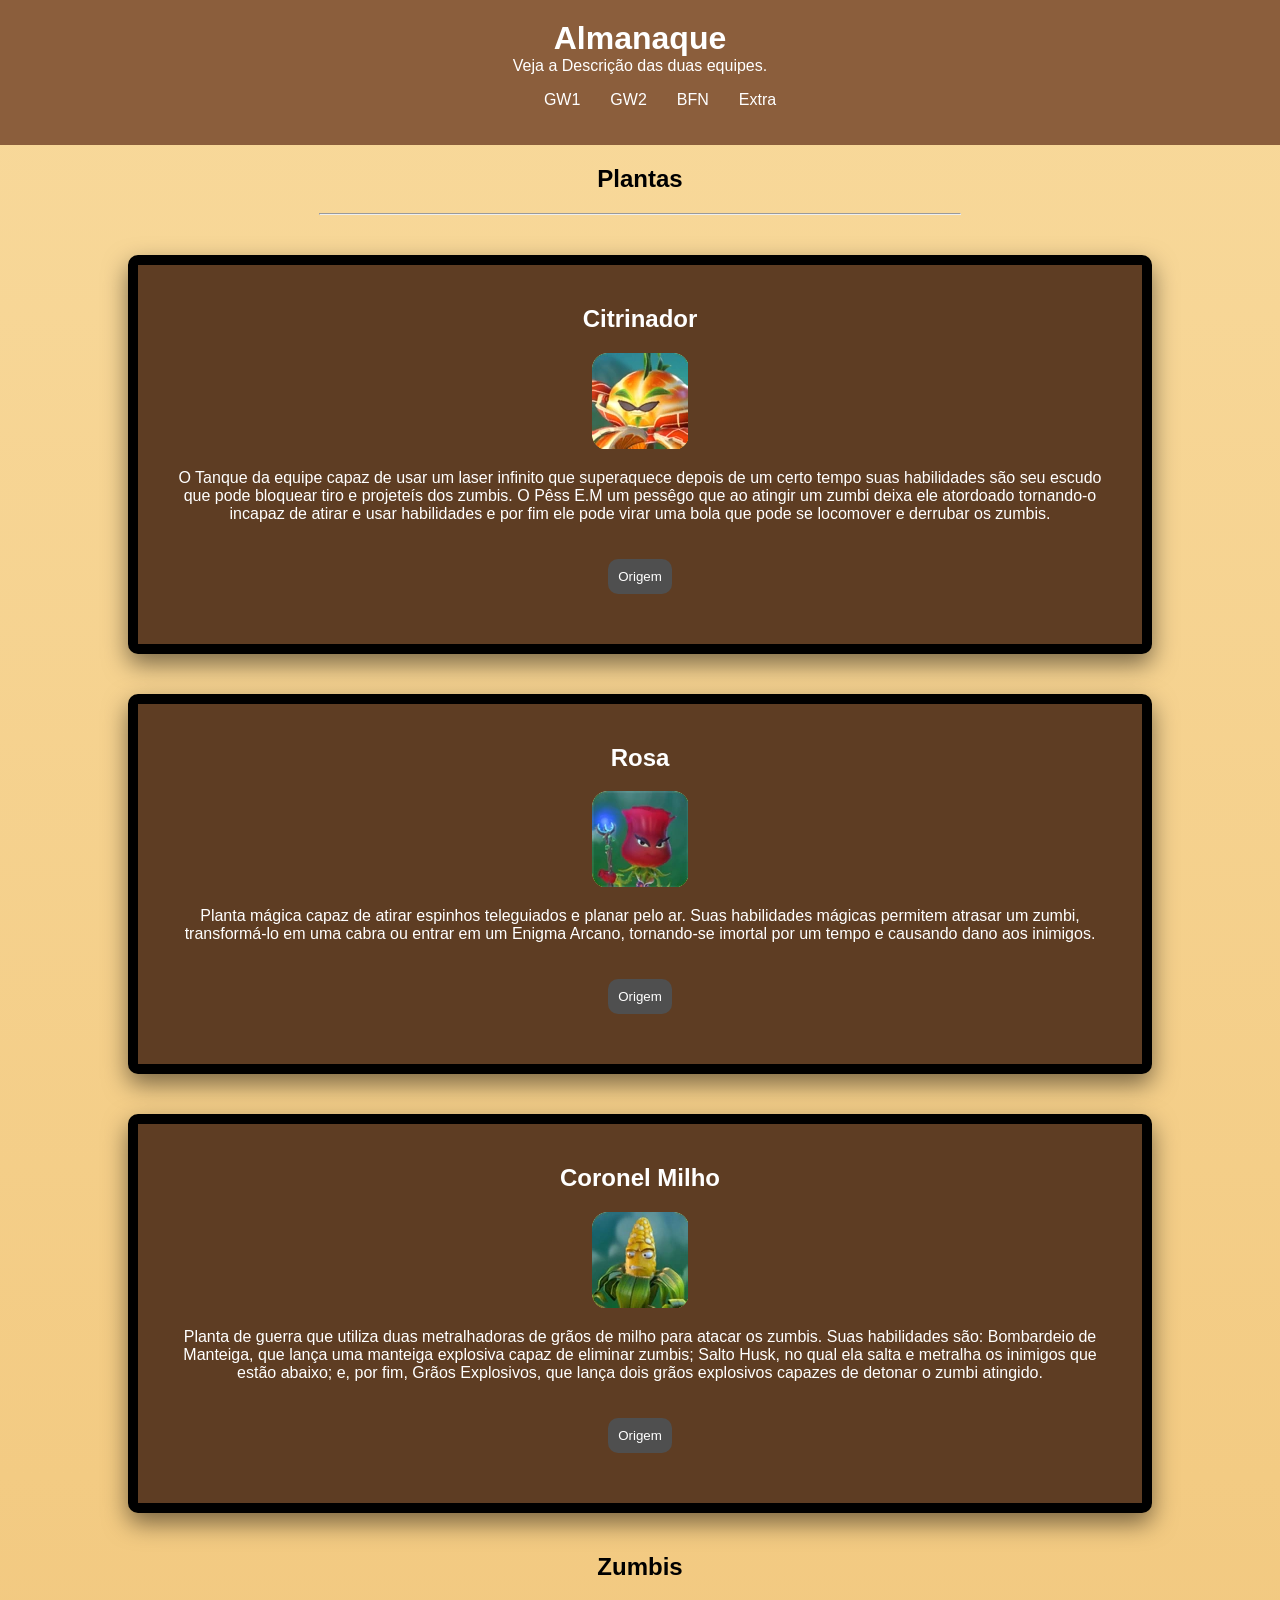
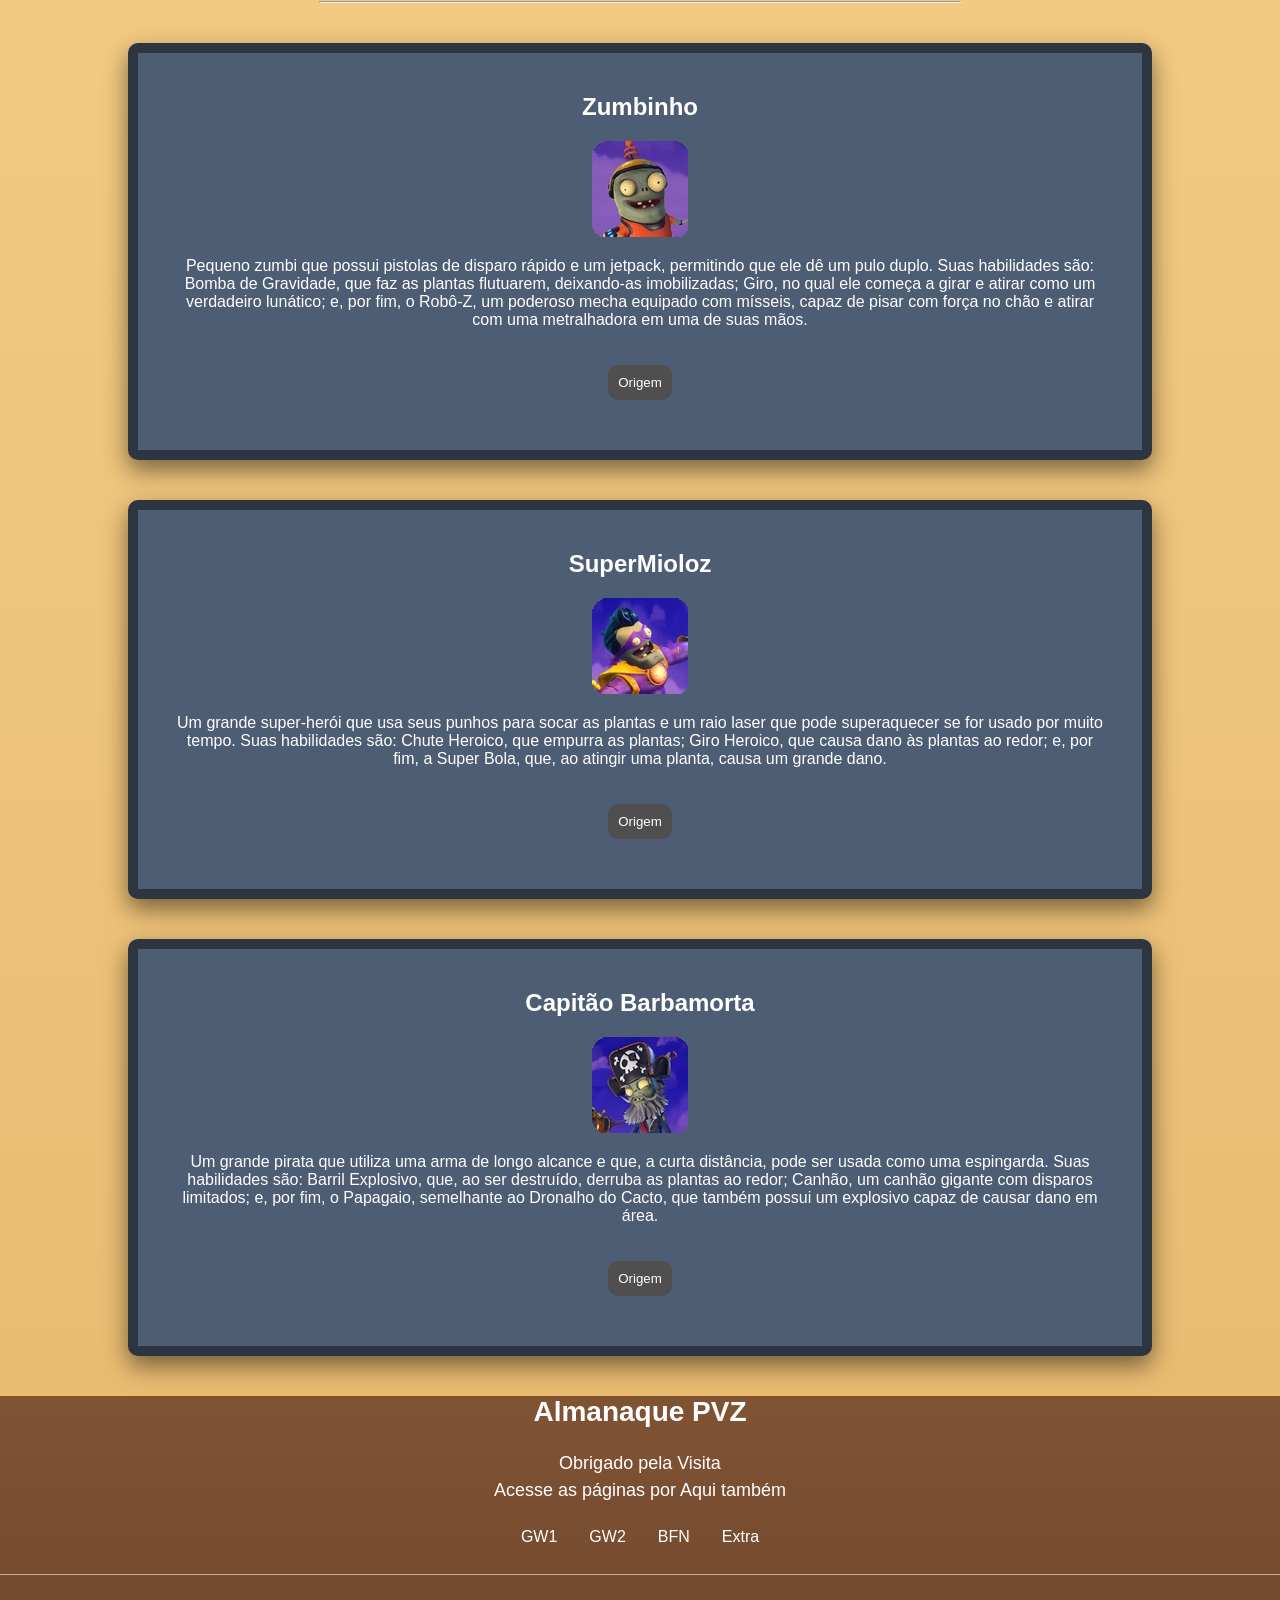
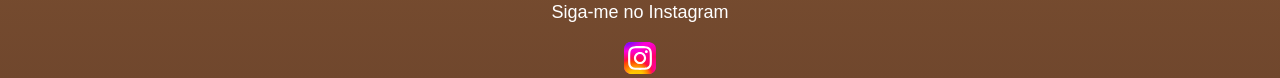
<file: pages/gw2.html>
<!DOCTYPE html>
<html lang="pt-BR">
<head>
    <meta charset="UTF-8">
    <meta name="viewport" content="width=device-width, initial-scale=1.0">
    <title>Almanaque - Plants Vs. Zombies</title>
    <link rel="stylesheet" href="../css/style.css">
    <link rel="icon" type="image/png" href="../imgs/Almanac-0.webp">
</head>
<body>
    <header>
        <h1>Almanaque</h1>
        <p>Veja a Descrição das duas equipes.</p>
        <nav>
            <ul class="menu">
                <li><a href="../index.html">GW1</a></li>
                <li><a href="./gw2.html">GW2</a></li>
                <li><a href="./bfn.html">BFN</a></li>
                <li><a href="./extra.html">Extra</a></li>
            </ul>
        </nav>
    </header>
    <main>
        <section id="plants">
            <h2 class="h2_main">Plantas</h2>
            <hr class="barra">
            <div class="card-plantas" id="citron">
                <h2>Citrinador</h2>
                <img src="../imgs/CitronGW2.webp" alt="citrinador">
                <p> O Tanque da equipe capaz de usar um laser infinito que superaquece depois de um certo tempo
                    suas habilidades são seu escudo que pode bloquear tiro e projeteís dos zumbis. O Pêss E.M
                    um pessêgo que ao atingir um zumbi deixa ele atordoado tornando-o incapaz de atirar  e usar habilidades
                    e por fim ele pode virar uma bola que pode se locomover e derrubar os zumbis.
                </p>
                <button class="button-hero" onclick="mudarCitron()">Origem</button>
            </div>
            <div class="card-plantas" id="rose">
                <h2>Rosa</h2>
                <img src="../imgs/RoseGW2.webp" alt="rosa">
                <p> Planta mágica capaz de atirar espinhos teleguiados e planar pelo ar. 
                    Suas habilidades mágicas permitem atrasar um zumbi, 
                    transformá-lo em uma cabra ou entrar em um Enigma Arcano, 
                    tornando-se imortal por um tempo e causando dano aos inimigos.
                </p>
                <button class="button-hero" onclick="mudarRosa()">Origem</button>
            </div>
            <div class="card-plantas" id="corn">
                <h2>Coronel Milho</h2>
                <img src="../imgs/Kernel_CornGW2.webp" alt="milho">
                <p> Planta de guerra que utiliza duas metralhadoras de grãos de milho para atacar os zumbis. 
                    Suas habilidades são: Bombardeio de Manteiga, que lança uma manteiga explosiva capaz de eliminar zumbis;
                    Salto Husk, no qual ela salta e metralha os inimigos que estão abaixo;
                    e, por fim, Grãos Explosivos, que lança dois grãos explosivos capazes de detonar o zumbi atingido.
                </p>
                <button class="button-hero" onclick="mudarMilho()">Origem</button>
            </div>
        </section>
        <section id="zombies">
            <h2 class="h2_main">Zumbis</h2>
            <hr class="barra">
            <div class="card-zumbis" id="imp">
                <h2>Zumbinho</h2>
                <img src="../imgs/ImpGW2.webp" alt="zumbinho">
                <p> Pequeno zumbi que possui pistolas de disparo rápido e um jetpack,
                    permitindo que ele dê um pulo duplo. Suas habilidades são:
                    Bomba de Gravidade, que faz as plantas flutuarem, deixando-as imobilizadas; 
                    Giro, no qual ele começa a girar e atirar como um verdadeiro lunático;
                    e, por fim, o Robô-Z, um poderoso mecha equipado com mísseis,
                    capaz de pisar com força no chão e atirar com uma metralhadora em uma de suas mãos.
                </p>
                <button class="button-hero" onclick="mudarImp()">Origem</button>
            </div>
            <div class="card-zumbis" id="super">
                <h2>SuperMioloz</h2>
                <img src="../imgs/Super_BrainzGW2.webp" alt="supermioloz">
                <p> Um grande super-herói que usa seus punhos para socar as plantas e
                    um raio laser que pode superaquecer se for usado por muito tempo.
                    Suas habilidades são: Chute Heroico, que empurra as plantas;
                    Giro Heroico, que causa dano às plantas ao redor;
                    e, por fim, a Super Bola, que, ao atingir uma planta, causa um grande dano.
                </p>
                <button class="button-hero" onclick="mudarIneedahero()">Origem</button>
            </div>
            <div class="card-zumbis" id="pirate">
                <h2>Capitão Barbamorta</h2>
                <img src="../imgs/Captain_DeadbeardGW2.webp" alt="capitaobarbamorta">
                <p> Um grande pirata que utiliza uma arma de longo alcance e que, a curta distância,
                    pode ser usada como uma espingarda. Suas habilidades são: 
                    Barril Explosivo, que, ao ser destruído, derruba as plantas ao redor;
                    Canhão, um canhão gigante com disparos limitados; 
                    e, por fim, o Papagaio, semelhante ao Dronalho do Cacto, que também possui um explosivo capaz de causar dano em área.
                </p>
                <button class="button-hero" onclick="mudarPirata()">Origem</button>
            </div>
        </section>
    </main>
    <footer>
        <h3>Almanaque PVZ</h3>
        <p>Obrigado pela Visita <br> Acesse as páginas por Aqui também</p>
        <ul class="menu">
                <li><a href="./index.html">GW1</a></li>
                <li><a href="./pages/gw2.html">GW2</a></li>
                <li><a href="./pages/bfn.html">BFN</a></li>
                <li><a href="./pages/extra.html">Extra</a></li>
        </ul>
        <hr class="footer-hr">
        <p>Siga-me no Instagram</p>
        <a href="https://www.instagram.com/lu1s_f3llip3/"><img src="../imgs/Instagram_logo.svg" alt="instagram" width="32px" height="32px"></a>
    </footer>
    <script src="../js/script.js"></script>
</body>
</html>
</file>
<file: css/style.css>
:root{
    --verdedark: darkgreen;
    --roxo: rgb(75, 0, 130);
    --marrom: rgb(128, 58, 0);
    --amarelo: #ffd102;
    --branco: #fff;
    --oliva: #808000;
}



body{
    margin: 0;
    padding: 0;
    font-family: Arial, sans-serif;
    background: linear-gradient(180deg, #F8D99B 0%, #F3CB83 45%, #E8B96F 100%);
}

header{
    background-color: #8B5E3C;
    color: #fff;
    padding: 20px;
    text-align: center;
}

header h1, header p{
    margin: 0;
}

.menu{
    display: flex;
    justify-content: center;
    gap: 30px;
    list-style: none;
}

.menu a{
    text-decoration: none;
    color: #fff;
    font-size: medium;
    transform: 0.01s;
}

.menu a:hover{
    color: var(--branco);
}

.h2_main{
    text-align: center;
}

.card-plantas {
    text-align: center;
    border: 10px solid black;
    background-color: #5E3D23;
    border-radius: 10px;
    box-shadow: 0 10px 25px rgba(0, 0, 0, 0.5);
    margin: 40px auto;
    padding: 20px 35px 30px;
    box-sizing: border-box;
    width: 80%;
    color: white;
}

.card-zumbis {
    text-align: center;
    border: 10px solid #2d3540;
    background-color: #4D5D73;
    border-radius: 10px;
    box-shadow: 0 10px 25px rgba(0, 0, 0, 0.5);
    margin: 40px auto;
    padding: 20px 35px 30px;
    box-sizing: border-box;
    width: 80%;
    color: white;
}

.button-hero{
    background-color: #4f4f4f;
    color: #fff;
    transition: 0.3s;
    border: transparent 0;
    border-radius: 10px;
    padding: 10px;
    margin: 20px;
    cursor: pointer;
}

.button-hero:hover{
    background-color: #e3dede;
    color: #000;
    border: solid 1px;
}

footer{
    text-align: center;
    background: linear-gradient(180deg, #805333 0%, #70472D 100%);
    color: #fff;
}

footer h3{
    font-size: 28px;
    margin: 0 0 22px;

}

footer p{
    font-size: 18px;
    line-height: 1.5;
    margin: 16px 0;
}

footer .menu{
    display: flex;
    justify-content: center;
    align-items: center;
    flex-wrap: wrap;
    gap: 32px;
    list-style: none;
    padding: 0;
    margin: 24px 0 28px;
}

footer .menu a{
    color: #fff;
    text-decoration: none;
    transition: color 0.2s ease;
}

footer .menu a:hover{
    color: #F5D49A;
    text-decoration: underline;
}

.footer-hr {
    border: 0;
    border-top: 1px solid #C9AD91;
    margin: 0 -20px 24px;
}

footer img {
    transition: transform 0.2s ease;
}

footer img:hover {
    transform: scale(1.12);
}

#plants{
    text-align: center;
}

.barra{
    width: 50%;
    margin: auto;
}

#zombies{
    text-align: center;
}

@media (max-width: 768px){
    .Pea{
        margin: 20px;
        padding: 15px;
    }

    .Chomper{
        margin: 20px;
        padding: 15px;
    }

    .Sun{
        margin: 20px;
        padding: 15px;
    }

    .Cactus{
        margin: 20px;
        padding: 15px;
    }

    .foot{
        margin: 20px;
        padding: 15px;
    }

    .engin{
        margin: 20px;
        padding: 15px;
    }

    .Scientist{
        margin: 20px;
        padding: 15px;
    }

    .Star{
        margin: 20px;
        padding: 15px;
    }

    img{
        width: 150px;
    }

    header h1{
        font-size: 2rem;
    }

    header p{
        font-size: 1rem;
    }
}
</file>
